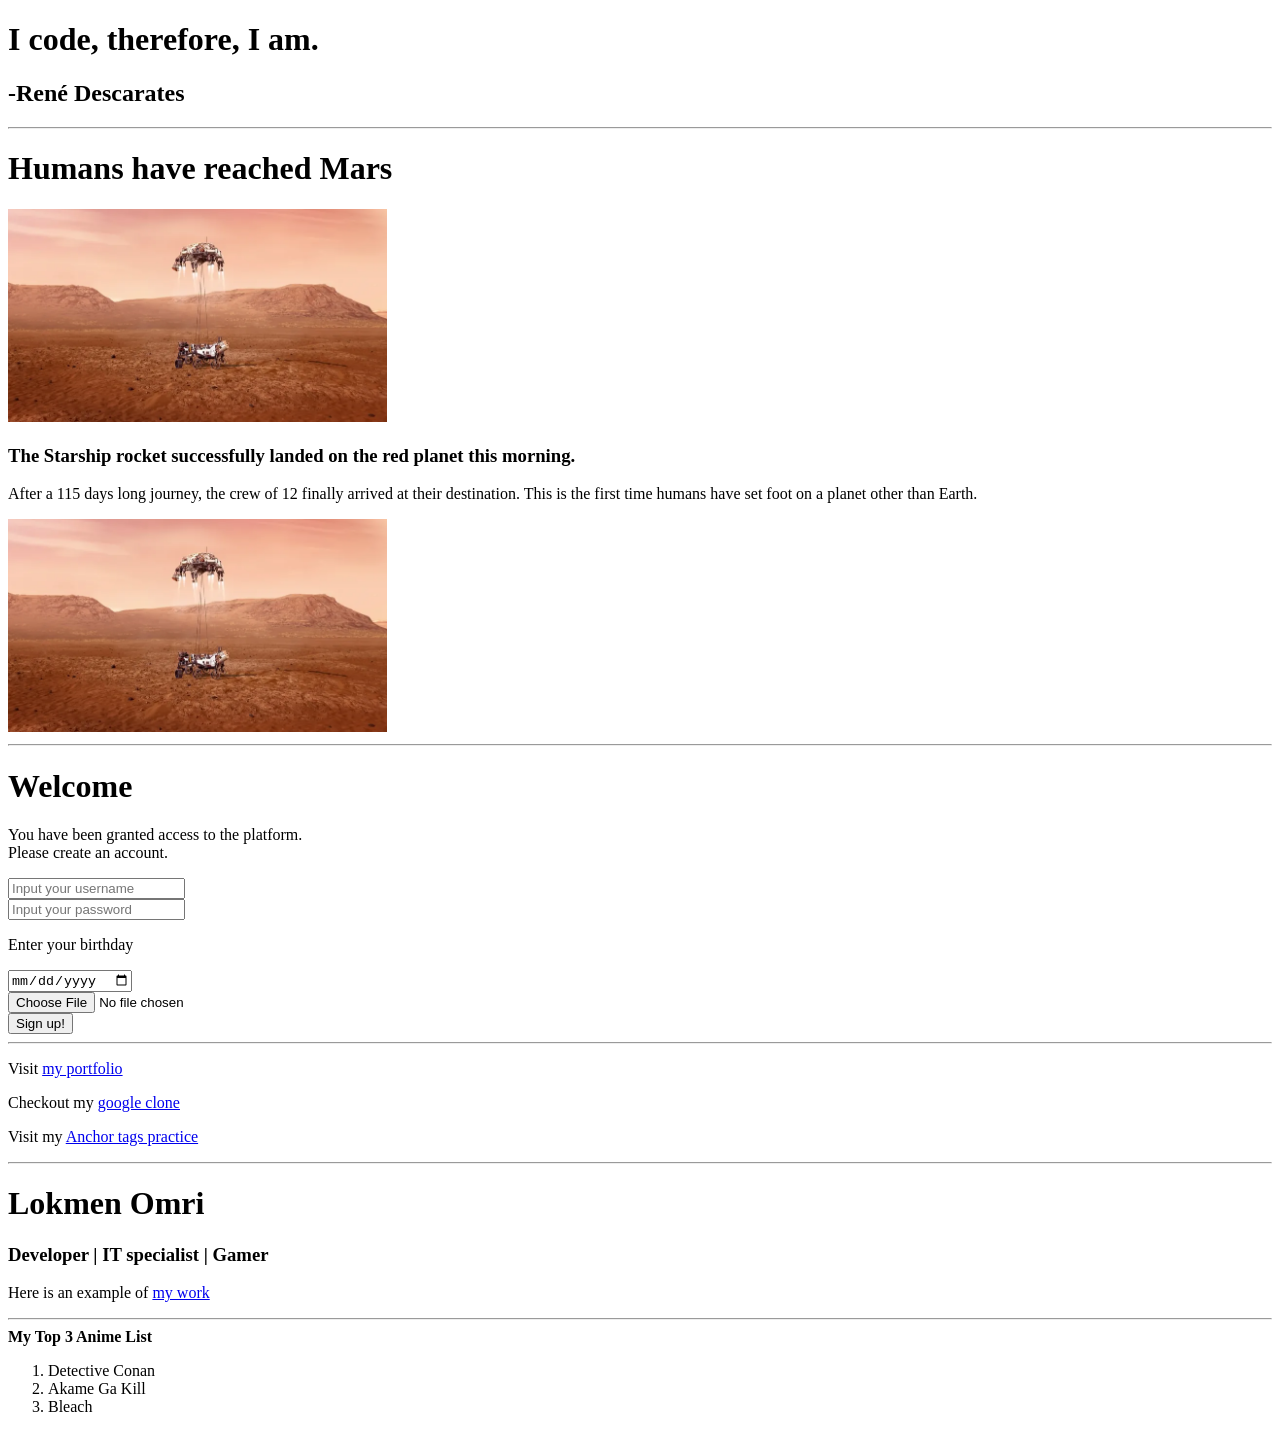
<file: HTML Learning/index.html>
<!DOCTYPE html>
<html lang="en">
    <head>
        <meta charset="UTF-8">
        <meta name="viewport" content="width=device-width, initial-scale=1.0">
        <title> Massive Course </title>
    </head>
    <body>

        <h1>I code, therefore, I am.</h1>
        <h2>-René Descarates</h2> 
        <hr>
        <div>
            <h1>Humans have reached Mars</h1>
            <img src="mars2020-landing.webp" width="30%">
            <h3>The Starship rocket successfully landed on the red planet this morning.</h3>
            <p>After a 115 days long journey, the crew of 12 finally arrived at their destination.
            This is the first time humans have set foot on a planet other than Earth.</p>
            <img src="mars2020-landing.webp" alt="Mars Landing" width="30%"/>
        </div>
        <hr>
        <h1>Welcome</h1>
        <p>You have been granted access to the platform.<br>
            Please create an account.</p>
        <input type="text" placeholder="Input your username"><br>
        <input type="password" placeholder="Input your password">
        <p>Enter your birthday</p><input type="date"><br>
        <input type="file" placeholder="Input a profile picture"><br>
        <button>Sign up!</button>
        <hr>
        <p>
            Visit <a href="/Massive_course/HTML Learning/Personal Portfolio/index.html" target="_blank">my portfolio </a>
        </p>
        <p>
            Checkout my <a href="/Massive_course/HTML Learning/Google Clone/index.html" target="_blank">google clone </a>
        </p>
        <p>
            Visit my <a href="/Massive_course/HTML Learning/Anchor Tags/mywork.html" target="_blank">Anchor tags practice </a>
        </p>
        <hr>
            <h1>Lokmen Omri</h1>
            <h3>Developer | IT specialist | Gamer</h3>
            <p>Here is an example of <a href="/Massive_course/HTML Learning/Anchor Tags/mywork.html" target="_blank">my work</a></p>
        <hr>
        <strong> My Top 3 Anime List</strong>
        <ol>
            <li>Detective Conan</li>
            <li>Akame Ga Kill</li>
            <li>Bleach</li>
        </ol>
        <!--
        <h1>My Favourite Food</h1>
        <ol>
            <li>Spagetti</li>
            <li>Couscous</li>
            <li>Fast Food</li>
        </ol>
        -->
        <!--This is a test comment-->
    </body>
</html>
</file>
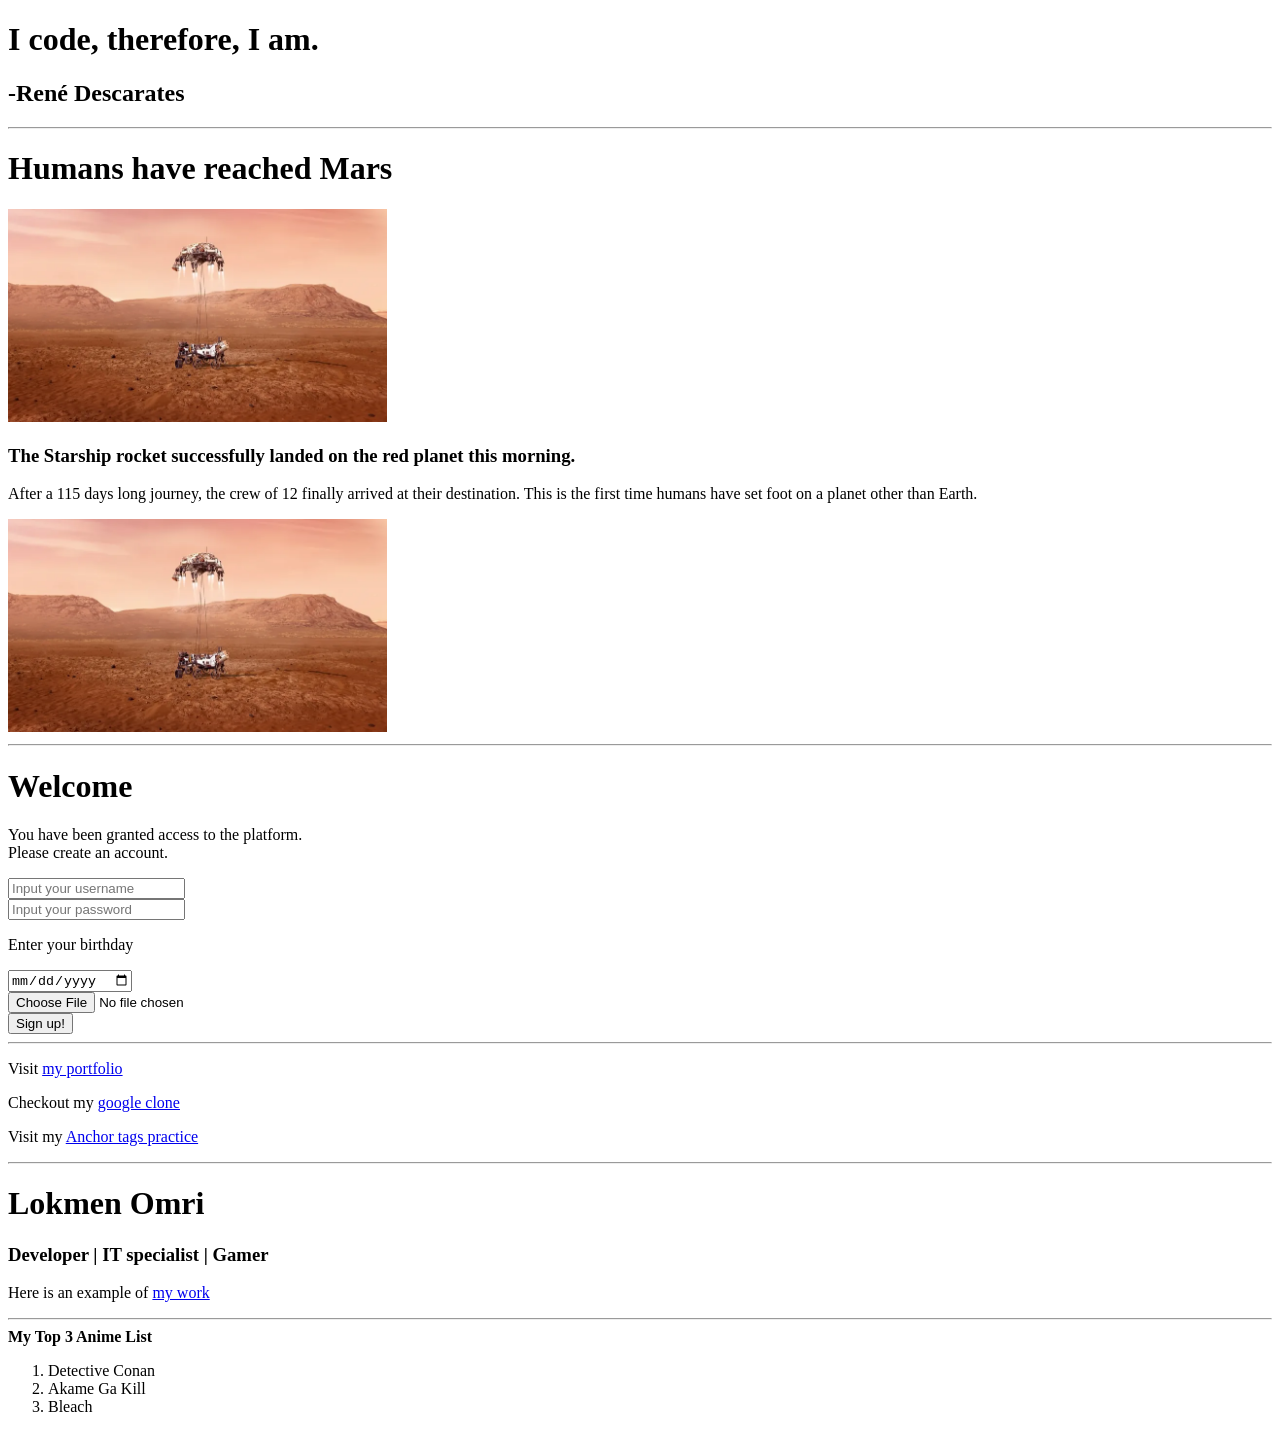
<file: HTML-Learning/index.html>
<!DOCTYPE html>
<html lang="en">
    <head>
        <meta charset="UTF-8">
        <meta name="viewport" content="width=device-width, initial-scale=1.0">
        <title> Massive Course </title>
    </head>
    <body>

        <h1>I code, therefore, I am.</h1>
        <h2>-René Descarates</h2> 
        <hr>
        <div>
            <h1>Humans have reached Mars</h1>
            <img src="mars2020-landing.webp" width="30%">
            <h3>The Starship rocket successfully landed on the red planet this morning.</h3>
            <p>After a 115 days long journey, the crew of 12 finally arrived at their destination.
            This is the first time humans have set foot on a planet other than Earth.</p>
            <img src="mars2020-landing.webp" alt="Mars Landing" width="30%"/>
        </div>
        <hr>
        <h1>Welcome</h1>
        <p>You have been granted access to the platform.<br>
            Please create an account.</p>
        <input type="text" placeholder="Input your username"><br>
        <input type="password" placeholder="Input your password">
        <p>Enter your birthday</p><input type="date"><br>
        <input type="file" placeholder="Input a profile picture"><br>
        <button>Sign up!</button>
        <hr>
        <p>
            Visit <a href="/Massive_course/HTML-Learning/Personal-Portfolio/index.html" target="_blank">my portfolio </a>
        </p>
        <p>
            Checkout my <a href="/Massive_course/HTML-Learning/Google-Clone/index.html" target="_blank">google clone </a>
        </p>
        <p>
            Visit my <a href="/Massive_course/HTML-Learning/Anchor-Tags/mywork.html" target="_blank">Anchor tags practice </a>
        </p>
        <hr>
            <h1>Lokmen Omri</h1>
            <h3>Developer | IT specialist | Gamer</h3>
            <p>Here is an example of <a href="/Massive_course/HTML-Learning/Anchor-Tags/mywork.html" target="_blank">my work</a></p>
        <hr>
        <strong> My Top 3 Anime List</strong>
        <ol>
            <li>Detective Conan</li>
            <li>Akame Ga Kill</li>
            <li>Bleach</li>
        </ol>
        <!--
        <h1>My Favourite Food</h1>
        <ol>
            <li>Spagetti</li>
            <li>Couscous</li>
            <li>Fast Food</li>
        </ol>
        -->
        <!--This is a test comment-->
    </body>
</html>
</file>
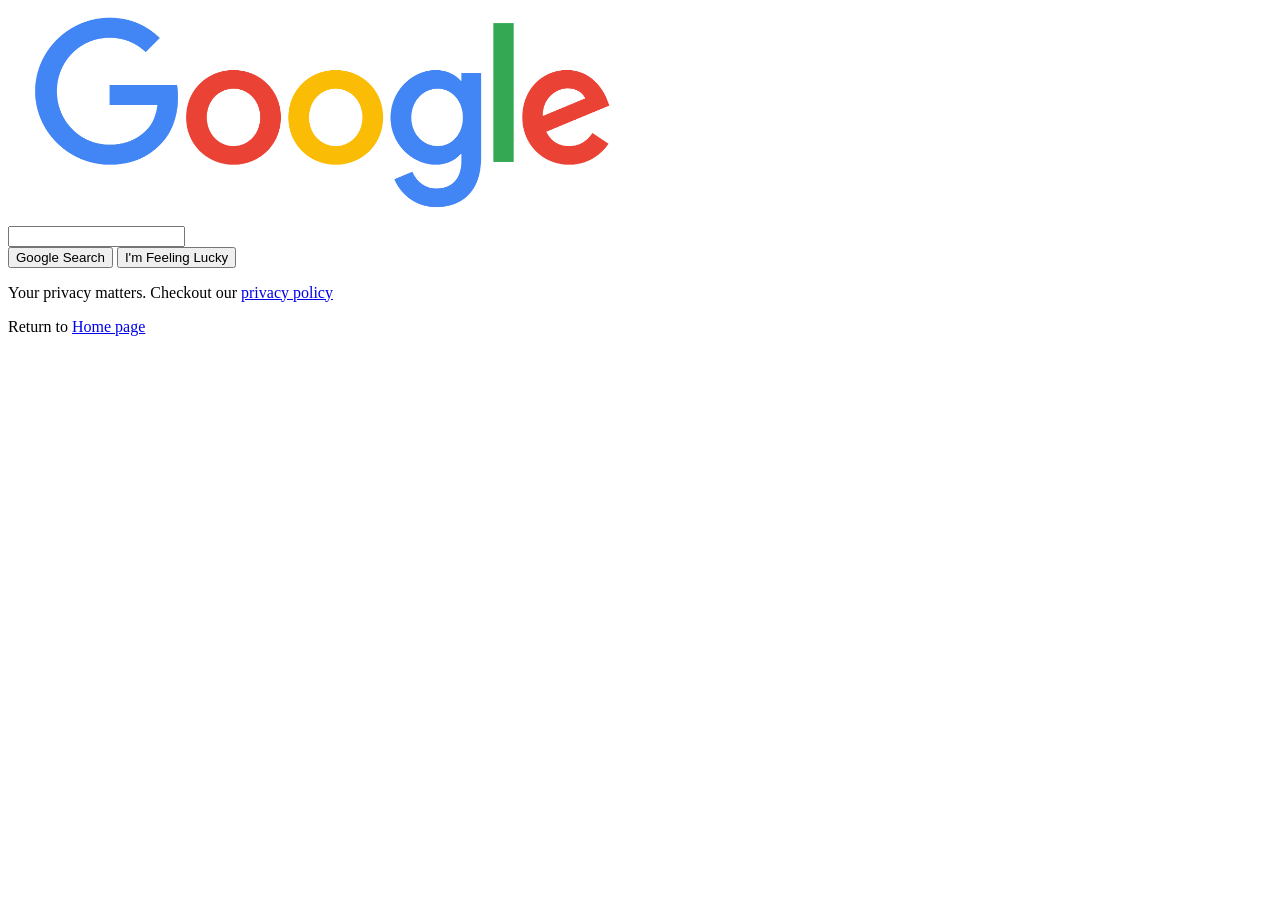
<file: HTML Learning/Google Clone/index.html>
<!DOCTYPE html>
<html lang="en">
<head>
    <meta charset="UTF-8">
    <title>Google Clone</title>
</head>
<body>
<img src="google-logo-transparent.png" width="50%"><br>
<input type="search"><br>
<button>Google Search</button> <button>I'm Feeling Lucky</button>

<p>Your privacy matters. Checkout our <a href="privacy.html">privacy policy</a></p>
<p> Return to <a href="/Massive_course/HTML Learning/index.html">Home page</a></p>

</body>
</html>
</file>
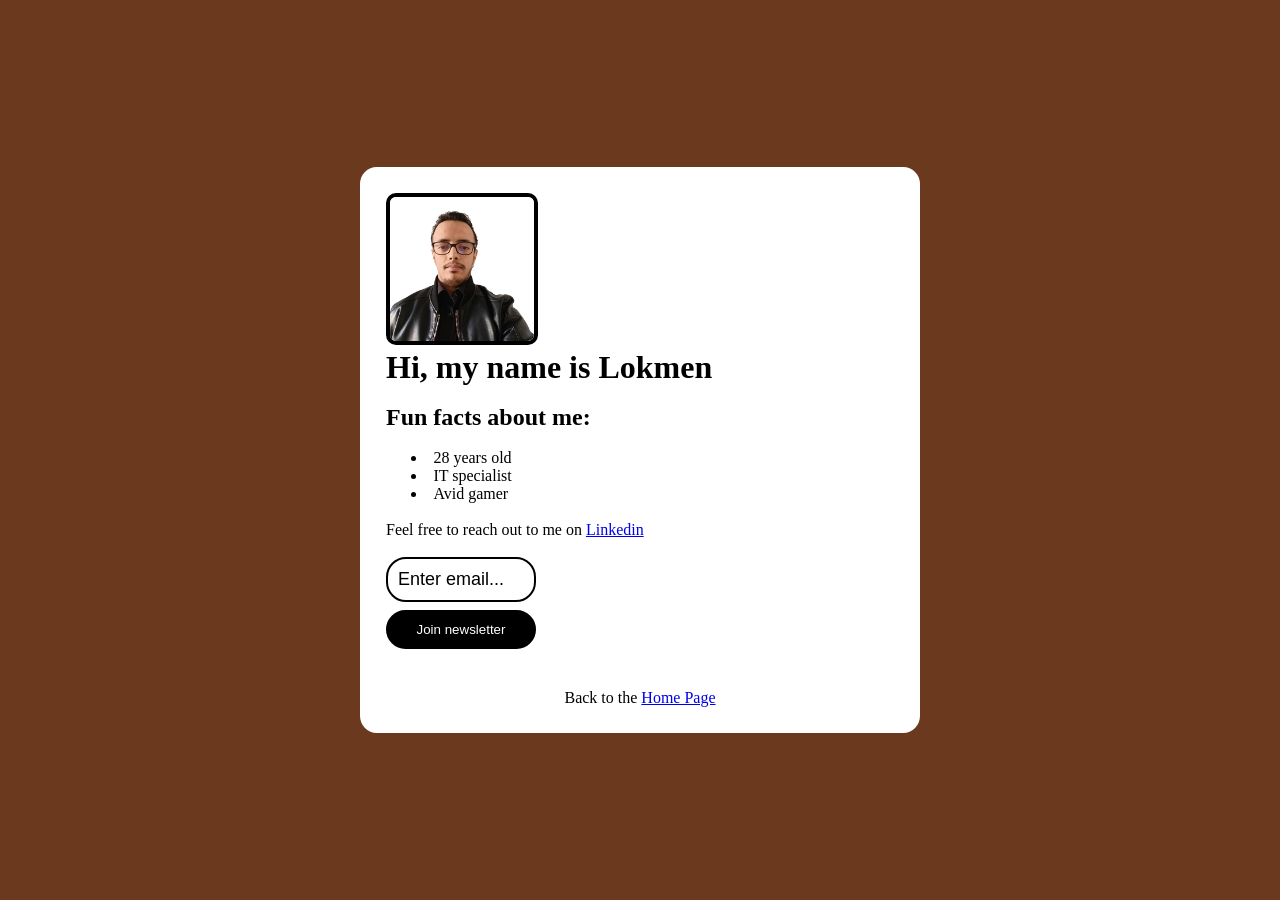
<file: HTML Learning/Personal Portfolio/index.html>
<!DOCTYPE html>
<html lang="en">
    <head>
        <link rel="stylesheet" href="style.css">
        <meta charset="UTF-8">
        <title>
            Professional portfolio
        </title>
    </head>
    <body>
        <div class="div-bg">
            <img src="ProImg.jpg" width="30%" class="image-border">
            <h1>Hi, my name is Lokmen</h1>
             <br> <!--Line Break-->
            <h2>Fun facts about me: </h2>
            <br> <!--Line Break-->
            <ul class="fun-list">
                <li>28 years old</li>
                <li>IT specialist</li>
                <li>Avid gamer</li>
            </ul><br>
            <p>Feel free to reach out to me on <a href="https://www.linkedin.com/in/lokmen-omri/">Linkedin</a></p>
            <br>
            <div class="newsletter">
                <input type="email" placeholder="Enter email..." class="news-email">
            </div>
            <br>
            <div class="newsletter">
                <button class="news-button" >Join newsletter</button>
            </div>
            <p class ="back-to-home">Back to the <a href="/Massive_course/HTML Learning/index.html">Home Page</a></p>
        </div>
    </body>
</html>
</file>
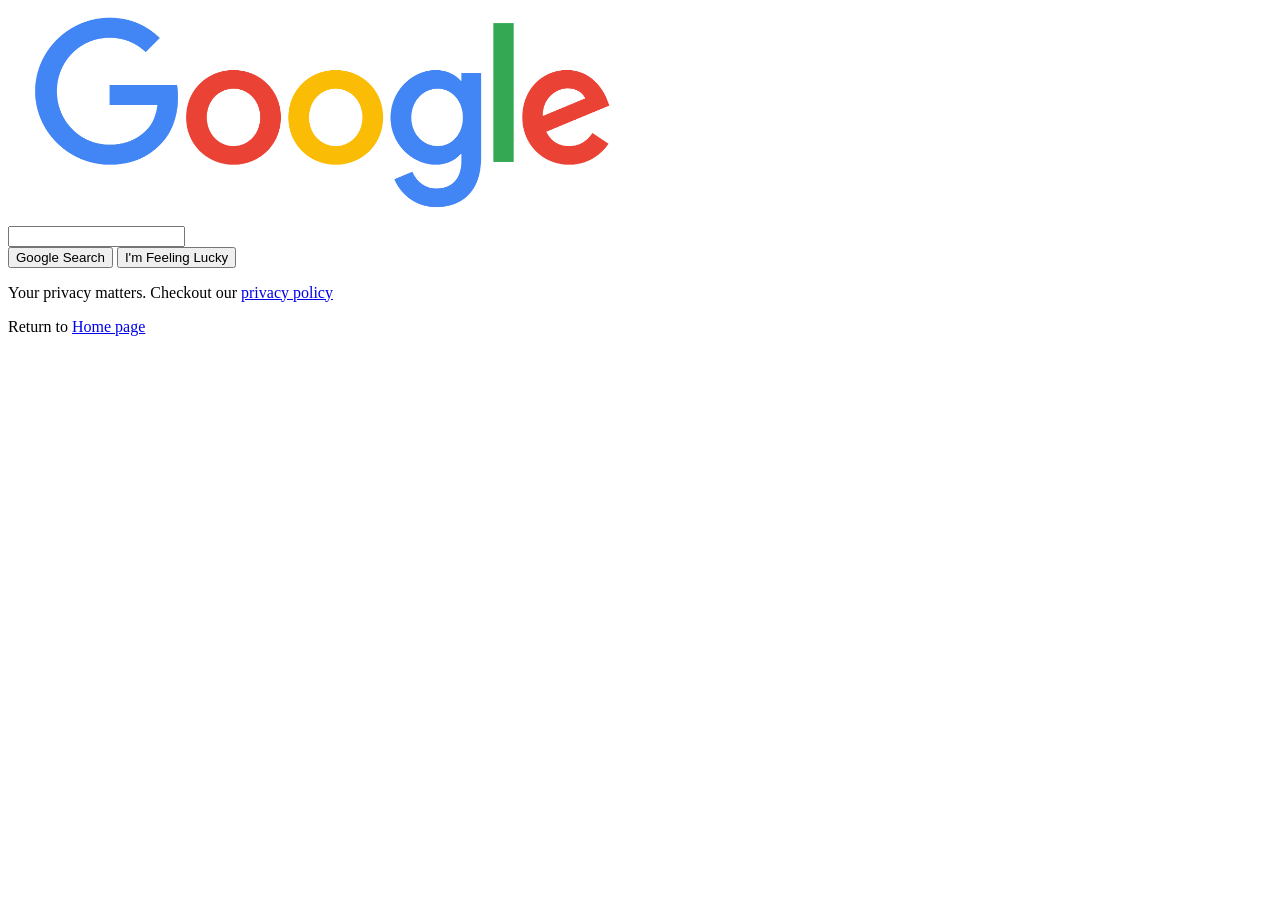
<file: HTML-Learning/Google-Clone/index.html>
<!DOCTYPE html>
<html lang="en">
<head>
    <meta charset="UTF-8">
    <title>Google Clone</title>
</head>
<body>
<img src="google-logo-transparent.png" width="50%"><br>
<input type="search"><br>
<button>Google Search</button> <button>I'm Feeling Lucky</button>

<p>Your privacy matters. Checkout our <a href="privacy.html">privacy policy</a></p>
<p> Return to <a href="/Massive_course/HTML-Learning/index.html">Home page</a></p>

</body>
</html>
</file>
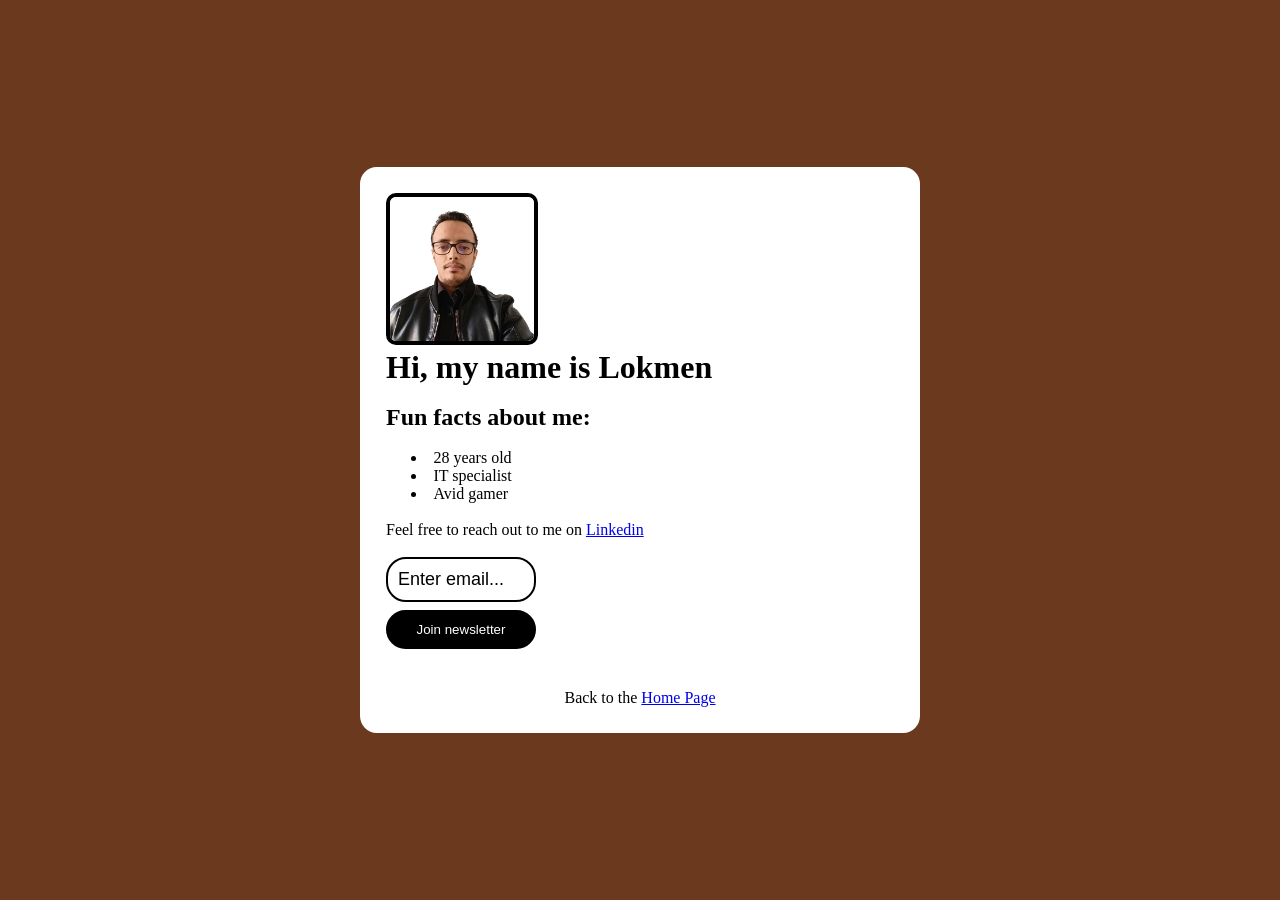
<file: HTML-Learning/Personal-Portfolio/index.html>
<!DOCTYPE html>
<html lang="en">
    <head>
        <link rel="stylesheet" href="style.css">
        <meta charset="UTF-8">
        <title>
            Professional portfolio
        </title>
    </head>
    <body>
        <div class="div-bg">
            <img src="ProImg.jpg" width="30%" class="image-border">
            <h1>Hi, my name is Lokmen</h1>
             <br> <!--Line Break-->
            <h2>Fun facts about me: </h2>
            <br> <!--Line Break-->
            <ul class="fun-list">
                <li>28 years old</li>
                <li>IT specialist</li>
                <li>Avid gamer</li>
            </ul><br>
            <p>Feel free to reach out to me on <a href="https://www.linkedin.com/in/lokmen-omri/">Linkedin</a></p>
            <br>
            <div class="newsletter">
                <input type="email" placeholder="Enter email..." class="news-email">
            </div>
            <br>
            <div class="newsletter">
                <button class="news-button" >Join newsletter</button>
            </div>
            <p class ="back-to-home">Back to the <a href="/Massive_course/HTML-Learning/index.html">Home Page</a></p>
        </div>
    </body>
</html>
</file>
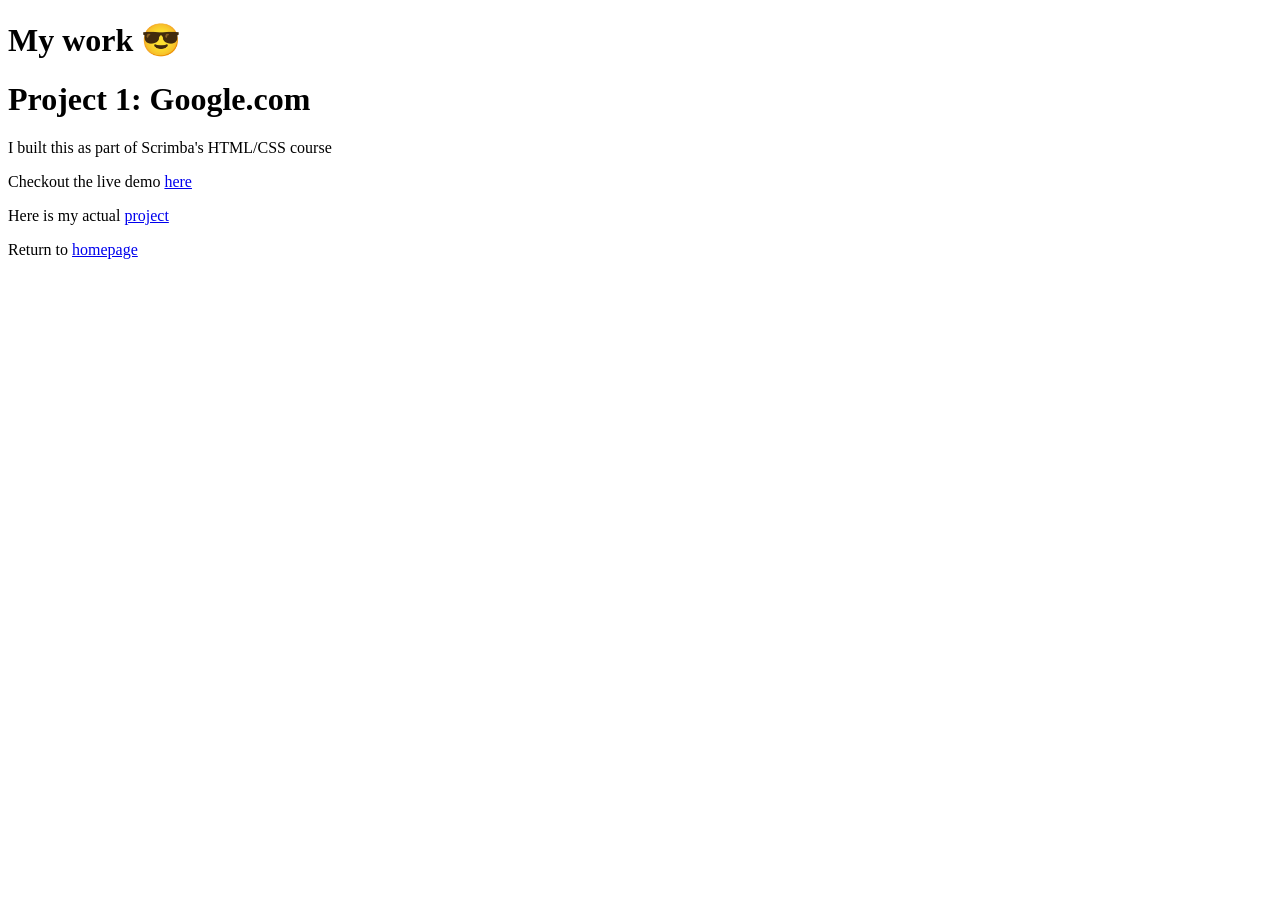
<file: HTML Learning/Anchor Tags/mywork.html>
<!DOCTYPE html>
<html lang="en">
    <head>
        <meta charset="UTF-8">
        <title>My portfolio</title>
    </head>
    <body>
        <h1>My work 😎</h1>
        <h1>Project 1: Google.com</h1>
        <p>I built this as part of Scrimba's HTML/CSS course</p>
        <p>Checkout the live demo <a href="https://www.google.com" target="_blank">here</a></p>
        <p>Here is my actual <a href="/Massive_course/HTML Learning/Google Clone/index.html">project</a></p>
        <p>Return to <a href="/Massive_course/HTML Learning/index.html">homepage</a></p>
    </body>
</html>
</file>
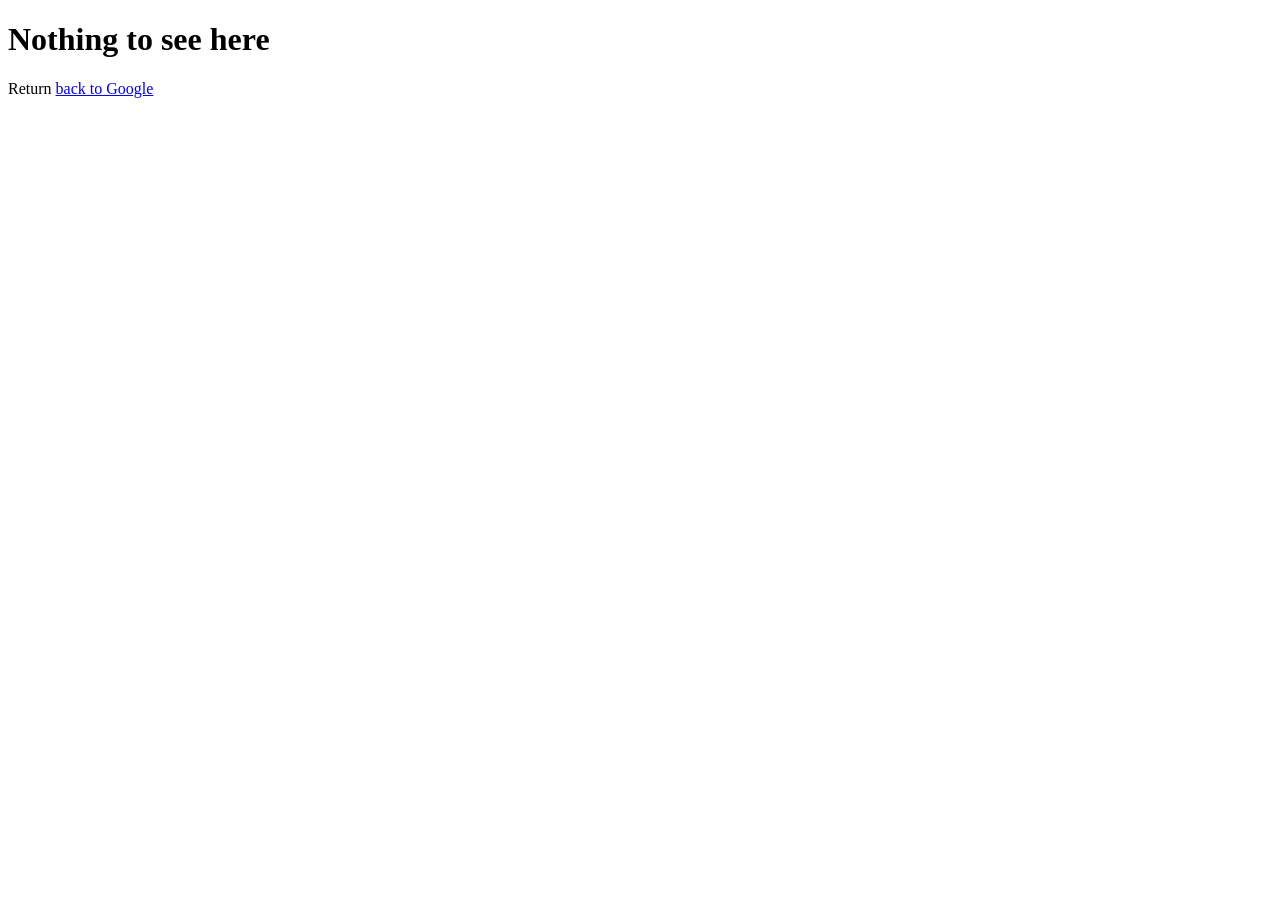
<file: HTML Learning/Google Clone/privacy.html>
<!DOCTYPE html>
<html>
    <head>
        <meta charset="UTF-8">
        <title>
            Privacy Policy
        </title>
    </head>
    <body>
        <h1>Nothing to see here</h1>
        <p>Return <a href="/Massive_course/HTML Learning/Google Clone/index.html">back to Google</a></p>
    </body>
</html>
</file>
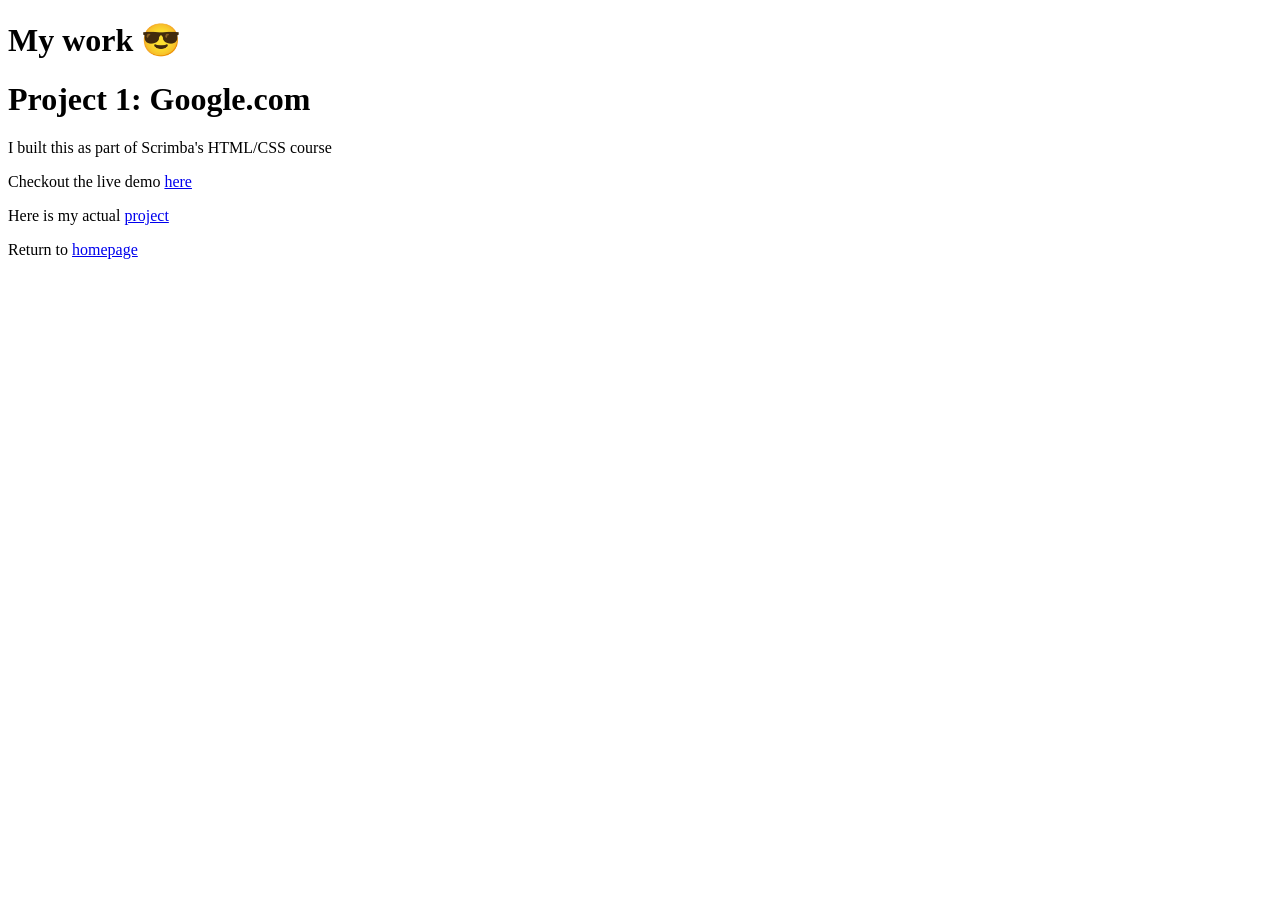
<file: HTML-Learning/Anchor-Tags/mywork.html>
<!DOCTYPE html>
<html lang="en">
    <head>
        <meta charset="UTF-8">
        <title>My portfolio</title>
    </head>
    <body>
        <h1>My work 😎</h1>
        <h1>Project 1: Google.com</h1>
        <p>I built this as part of Scrimba's HTML/CSS course</p>
        <p>Checkout the live demo <a href="https://www.google.com" target="_blank">here</a></p>
        <p>Here is my actual <a href="/Massive_course/HTML-Learning/Google-Clone/index.html">project</a></p>
        <p>Return to <a href="/Massive_course/HTML-Learning/index.html">homepage</a></p>
    </body>
</html>
</file>
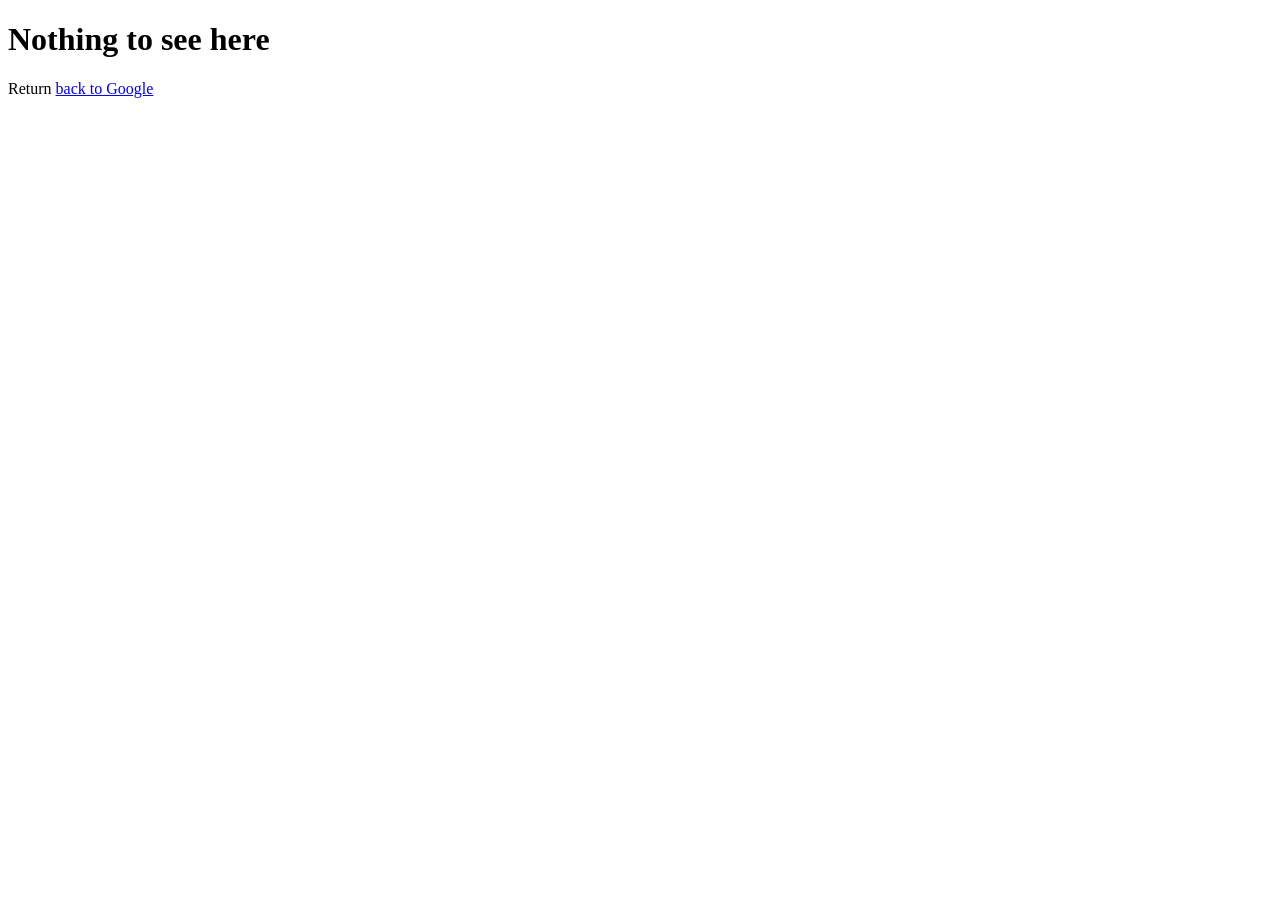
<file: HTML-Learning/Google-Clone/privacy.html>
<!DOCTYPE html>
<html>
    <head>
        <meta charset="UTF-8">
        <title>
            Privacy Policy
        </title>
    </head>
    <body>
        <h1>Nothing to see here</h1>
        <p>Return <a href="/Massive_course/HTML-Learning/Google-Clone/index.html">back to Google</a></p>
    </body>
</html>
</file>
<file: HTML Learning/Personal Portfolio/style.css>
/* Base reset */
* {
  box-sizing: border-box;
  margin: 0;
  padding: 0;
}

/* Page container */
body {
  min-height: 100vh;
  background-color: #6b3a1e; /* brown background */
  font-family: "Georgia", "Times New Roman", serif;
  display: flex;
  align-items: center;
  justify-content: center;
}

/* Card wrapper */
.profile-card {
  width: 420px;
  padding: 32px;
  color: #f6e27a; /* yellow text */
}

/* Profile image */
.profile-image {
  width: 110px;
  height: 110px;
  border-radius: 50%;
  border: 4px solid #f6e27a;
  object-fit: cover;
  margin-bottom: 24px;
}
/*Personalized styling - Lokmen*/
.image-border {
  border: 4px solid #000;
  border-radius: 10px;
}

.div-bg {
  background-color: #ffffff;
  list-style-position: inside;
  padding: 2%;
  border-radius: 3%;
}

.fun-list{
  margin-left: 5%;
}

.news-email {
  
  color: #000000;
  font-size: 18px;
  padding: 1%;
  margin-bottom: -7%;
}

.news-email::placeholder {
  color: black;
  opacity: 10;
}

.news-button {
  background-color: #000;
  color: #ffffff;
  padding: 1%;
}

.newsletter {
    width: 150px; /* Or any desired fixed or percentage width */
    display: flex;
    flex-direction: column; /* Stacks the elements vertically */
}

.news-button, .news-email {
    width: 100%; /* Makes each element span the full width of its parent */
    padding: 10px;
    border: 2px solid black;
    border-radius: 20px;
}

.back-to-home {
  margin-top: 8%;
  text-align: center;
}

/*Personalized styling - Lokmen*/

/* Main heading */
.profile-card h1 {
  font-size: 42px;
  font-weight: 700;
  margin-bottom: 20px;
}

/* Section title */
.profile-card h2 {
  font-size: 26px;
  font-weight: 700;
  margin-bottom: 12px;
}

/* Fun facts list */
.profile-card ul {
  list-style: disc;
  padding-left: 22px;
  margin-bottom: 20px;
}

.profile-card li {
  font-size: 20px;
  margin-bottom: 6px;
}

/* LinkedIn text */
.profile-card p {
  font-size: 18px;
  margin-bottom: 22px;
}

.profile-card a {
  color: #f6e27a;
  text-decoration: underline;
}

/* Email input */
.profile-card input[type="email"] {
  width: 100%;
  padding: 12px 16px;
  border-radius: 24px;
  border: 2px solid #f6e27a;
  background-color: transparent;
  color: #f6e27a;
  font-size: 16px;
  margin-bottom: 14px;
}

.profile-card input::placeholder {
  color: #f6e27a;
  opacity: 0.7;
}

/* Newsletter button */
.profile-card button {
  width: 100%;
  padding: 12px;
  border-radius: 24px;
  border: none;
  background-color: #f6e27a;
  color: #6b3a1e;
  font-size: 18px;
  font-weight: 700;
  cursor: pointer;
}

.profile-card button:hover {
  opacity: 0.9;
}
</file>
<file: HTML-Learning/Personal-Portfolio/style.css>
/* Base reset */
* {
  box-sizing: border-box;
  margin: 0;
  padding: 0;
}

/* Page container */
body {
  min-height: 100vh;
  background-color: #6b3a1e; /* brown background */
  font-family: "Georgia", "Times New Roman", serif;
  display: flex;
  align-items: center;
  justify-content: center;
}

/* Card wrapper */
.profile-card {
  width: 420px;
  padding: 32px;
  color: #f6e27a; /* yellow text */
}

/* Profile image */
.profile-image {
  width: 110px;
  height: 110px;
  border-radius: 50%;
  border: 4px solid #f6e27a;
  object-fit: cover;
  margin-bottom: 24px;
}
/*Personalized styling - Lokmen*/
.image-border {
  border: 4px solid #000;
  border-radius: 10px;
}

.div-bg {
  background-color: #ffffff;
  list-style-position: inside;
  padding: 2%;
  border-radius: 3%;
}

.fun-list{
  margin-left: 5%;
}

.news-email {
  
  color: #000000;
  font-size: 18px;
  padding: 1%;
  margin-bottom: -7%;
}

.news-email::placeholder {
  color: black;
  opacity: 10;
}

.news-button {
  background-color: #000;
  color: #ffffff;
  padding: 1%;
}

.newsletter {
    width: 150px; /* Or any desired fixed or percentage width */
    display: flex;
    flex-direction: column; /* Stacks the elements vertically */
}

.news-button, .news-email {
    width: 100%; /* Makes each element span the full width of its parent */
    padding: 10px;
    border: 2px solid black;
    border-radius: 20px;
}

.back-to-home {
  margin-top: 8%;
  text-align: center;
}

/*Personalized styling - Lokmen*/

/* Main heading */
.profile-card h1 {
  font-size: 42px;
  font-weight: 700;
  margin-bottom: 20px;
}

/* Section title */
.profile-card h2 {
  font-size: 26px;
  font-weight: 700;
  margin-bottom: 12px;
}

/* Fun facts list */
.profile-card ul {
  list-style: disc;
  padding-left: 22px;
  margin-bottom: 20px;
}

.profile-card li {
  font-size: 20px;
  margin-bottom: 6px;
}

/* LinkedIn text */
.profile-card p {
  font-size: 18px;
  margin-bottom: 22px;
}

.profile-card a {
  color: #f6e27a;
  text-decoration: underline;
}

/* Email input */
.profile-card input[type="email"] {
  width: 100%;
  padding: 12px 16px;
  border-radius: 24px;
  border: 2px solid #f6e27a;
  background-color: transparent;
  color: #f6e27a;
  font-size: 16px;
  margin-bottom: 14px;
}

.profile-card input::placeholder {
  color: #f6e27a;
  opacity: 0.7;
}

/* Newsletter button */
.profile-card button {
  width: 100%;
  padding: 12px;
  border-radius: 24px;
  border: none;
  background-color: #f6e27a;
  color: #6b3a1e;
  font-size: 18px;
  font-weight: 700;
  cursor: pointer;
}

.profile-card button:hover {
  opacity: 0.9;
}
</file>
